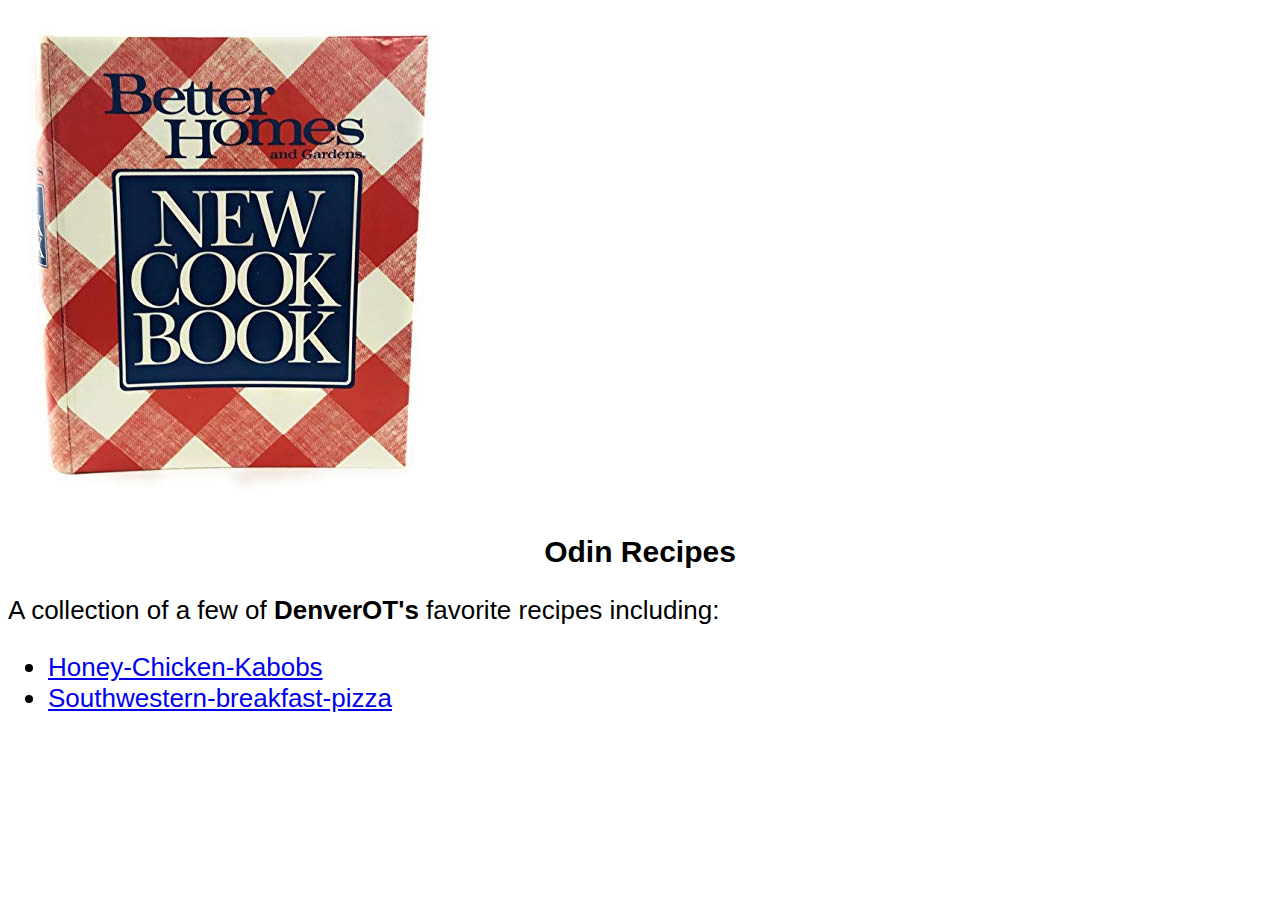
<file: index.html>
<!DOCTYPE html>
<html lang="en">
<head>
    <meta charset="UTF-8">
    <meta http-equiv="X-UA-Compatible" content="IE=edge">
    <meta name="viewport" content="width=device-width, initial-scale=1.0">
    <title>Odin Recipes</title>
    <link href="styles.css" type="text/css" rel="stylesheet">
</head>
<body>
    <img class="main-photo" src="./images/cookbook.jpg" alt="A photo of Better Homes' Cookbook">
    <h1>Odin Recipes</h1>
    <p>A collection of a few of <strong>DenverOT's</strong> favorite recipes including:</p>
    <ul>
        <li><a href="recipes/Honey-Chicken-Kabobs.html">Honey-Chicken-Kabobs</a></li>
        <li><a href="../odin-recipes/recipes/Southwestern-breakfast.pizza.html">Southwestern-breakfast-pizza</a></li>
    </ul>


</body>
</html>
</file>
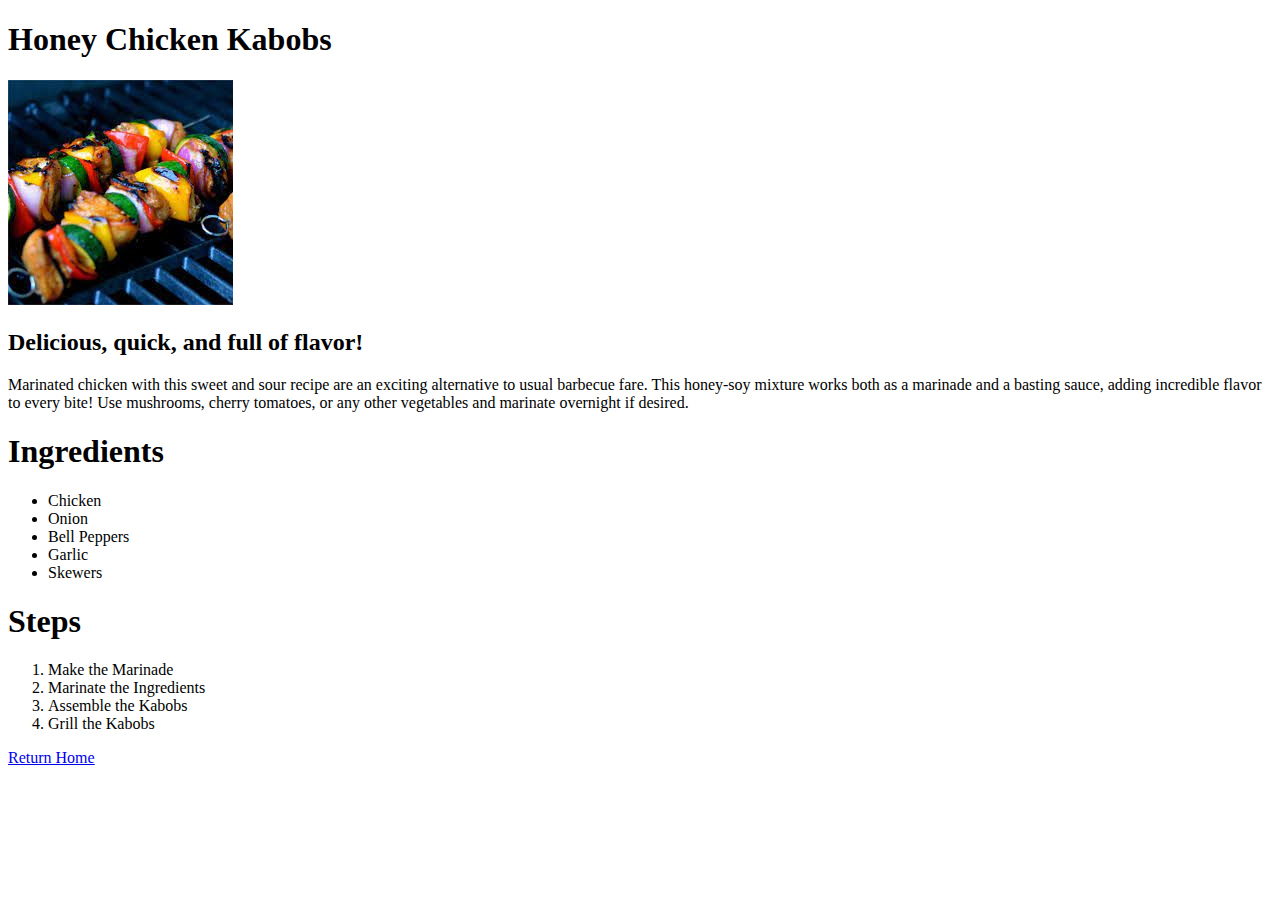
<file: recipes/Honey-Chicken-Kabobs.html>
<!DOCTYPE html>
<html lang="en">

<head>
    <meta charset="UTF-8">
    <meta http-equiv="X-UA-Compatible" content="IE=edge">
    <meta name="viewport" content="width=device-width, initial-scale=1.0">
    <title>Honey Chicken Kabobs</title>
</head>

<body>
    <h1>Honey Chicken Kabobs</h1>
    <img src="../images/Honey-Chicken-Kabob.jpeg" alt="Photo of Honey Chicken Kabobs on a grill">
    <h2>Delicious, quick, and full of flavor!</h2>
    <p>Marinated chicken with this sweet and sour recipe are an exciting alternative to
        usual barbecue fare. This honey-soy mixture works both as a marinade and a basting
        sauce, adding incredible flavor to every bite! Use mushrooms, cherry tomatoes, or any
        other vegetables and marinate overnight if desired.
    </p>
    <h1>Ingredients</h1>
        <ul>
            <li>Chicken</li>
            <li>Onion</li>
            <li>Bell Peppers</li>
            <li>Garlic</li>
            <li>Skewers</li>
        </ul>
    <h1>Steps</h1>
        <ol>
            <li>Make the Marinade</li>
            <li>Marinate the Ingredients</li>
            <li>Assemble the Kabobs</li>
            <li>Grill the Kabobs</li>
        </ol>
    <a href="../index.html">Return Home</a>

</body>
</html>
</file>
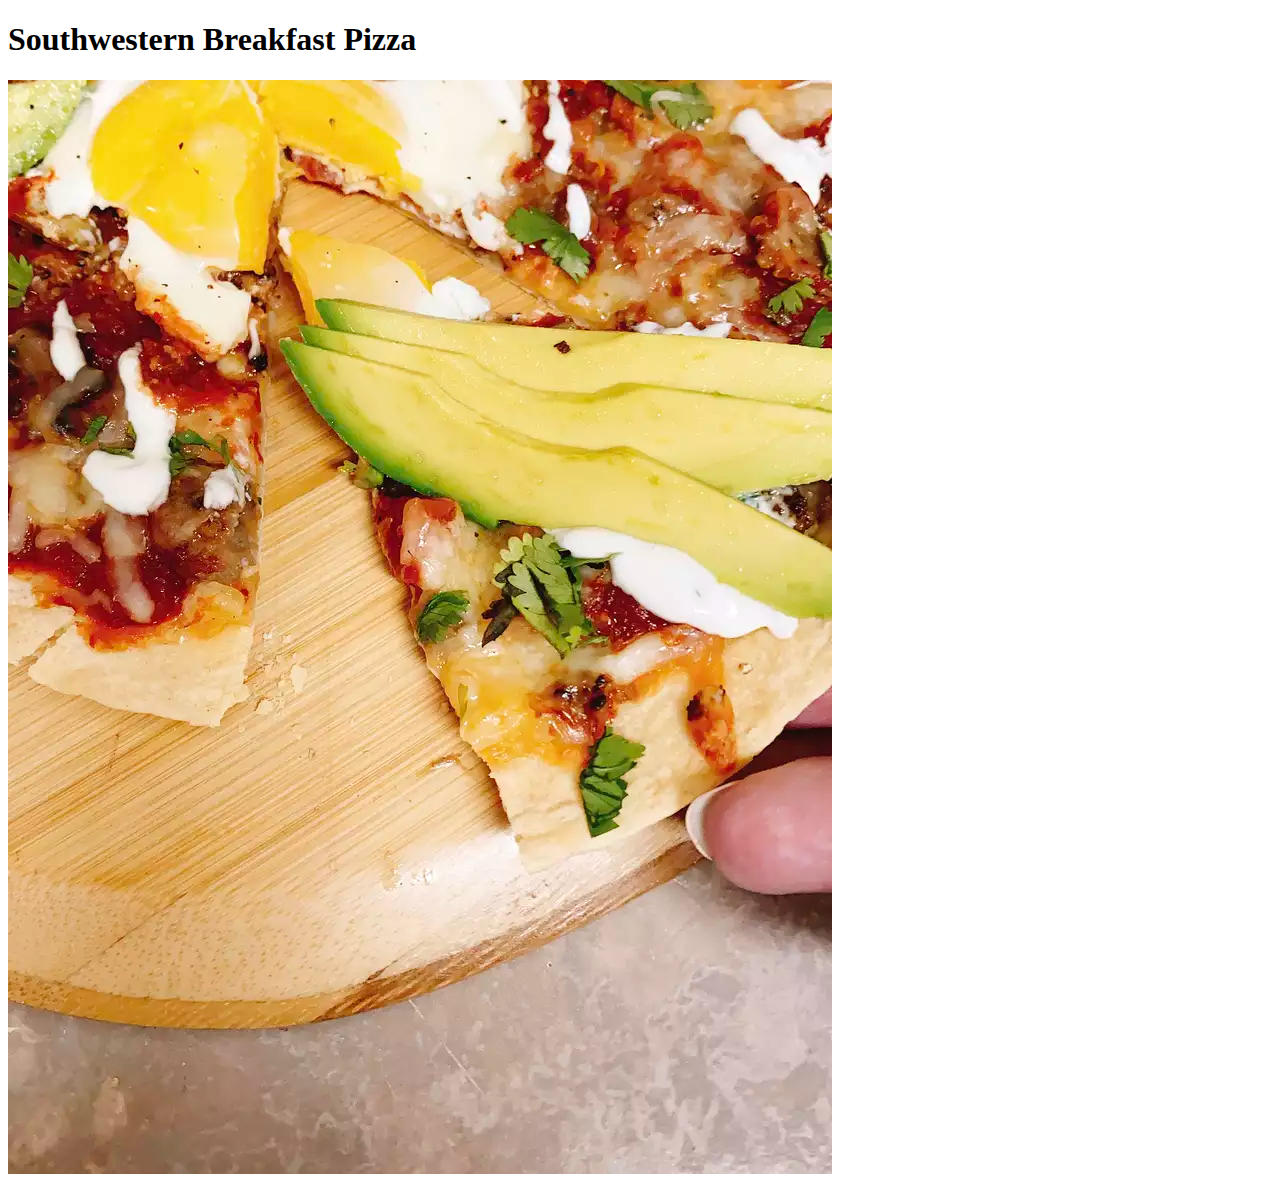
<file: recipes/Southwestern-breakfast.pizza.html>
<!DOCTYPE html>
<html lang="en">
<head>
    <meta charset="UTF-8">
    <meta http-equiv="X-UA-Compatible" content="IE=edge">
    <meta name="viewport" content="width=device-width, initial-scale=1.0">
    <title>Southwestern-breakfast-pizza</title>
</head>

<body>
    <h1>Southwestern Breakfast Pizza</h1>
    <img src="../images/pizza.webp" alt="Pizza with sausage, cheese, salsa, avocade, egg, and cilantro">
</body>
</html>
</file>
<file: styles.css>
* {
    font-family: 'Segoe UI', Tahoma, Geneva, Verdana, sans-serif;
    font-size: 26px;
}

h1 {
    text-align: center;
    font-size: 30px;
}

a:hover {
    background-color: yellow;
}
</file>
